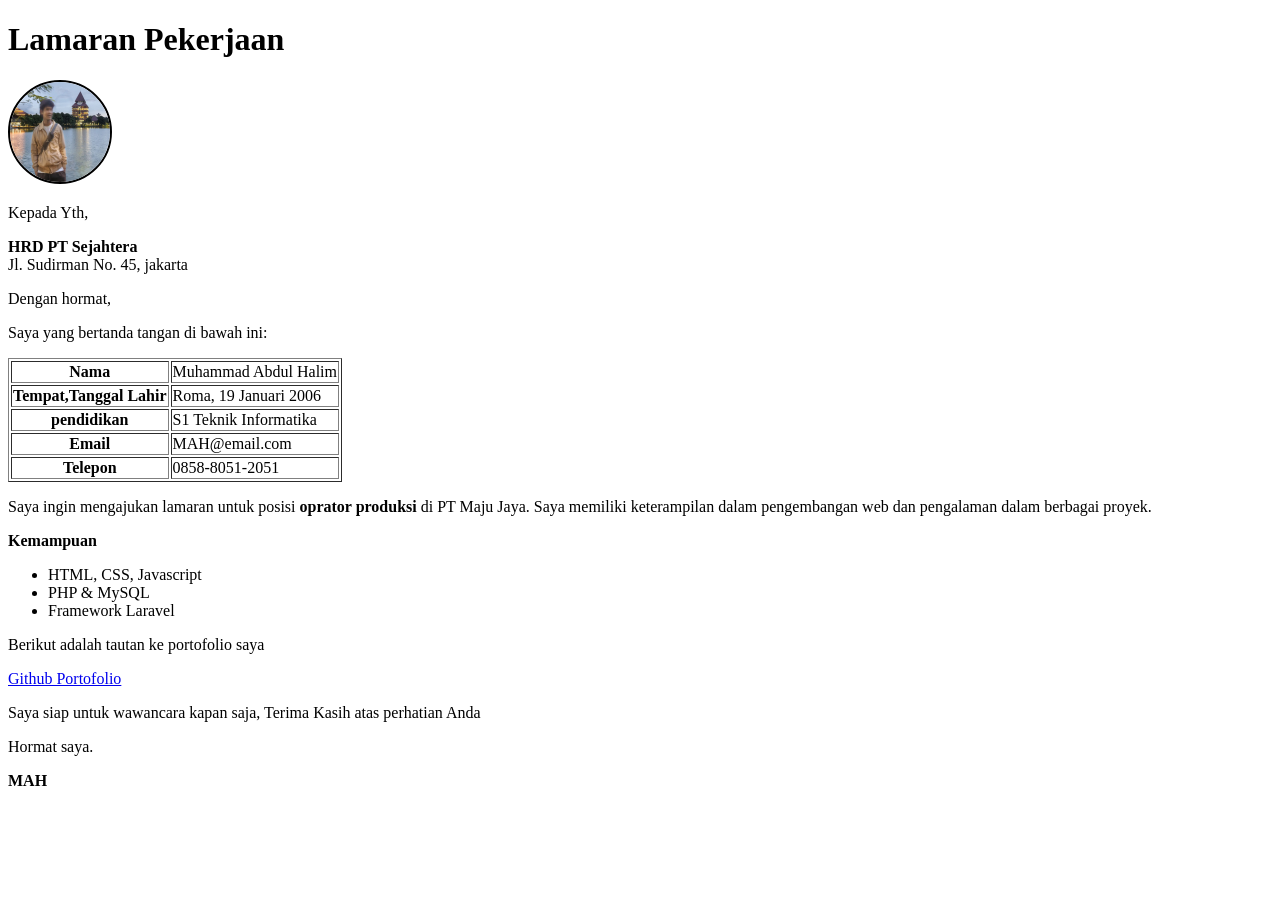
<file: Index.html>
<!DOCTYPE html>
<html lang="en">
<head>
    <meta charset="UTF-8">
    <meta name="viewport" content="width=device-width, initial-scale=1.0">

    <link rel="stylesheet" href="style.css">
    <title>Surat Lamaran Pekerjaan</title>
</head>
<body>
    <div class="pembungkus_utama">
        <h1>Lamaran Pekerjaan</h1>

        <img class="profile" src="lim.jpeg" alt="profile">

        <p>Kepada Yth,</p>
        <p><b>HRD PT Sejahtera</b><br>
        Jl. Sudirman No. 45, jakarta</p>

        <p>Dengan hormat,</p>

        <p>Saya yang bertanda tangan di bawah ini:</p>

        <table border="1">
            <tr>
                <th>Nama</th>
                <td>Muhammad Abdul Halim</td>
            </tr>
            <tr>
                <th>Tempat,Tanggal Lahir</th>
                <td>Roma, 19 Januari 2006</td>
            </tr>
            <tr>
                <th>pendidikan</th>
                <td>S1 Teknik Informatika</td>
            </tr>
            <tr>
                <th>Email</th>
                <td>MAH@email.com</td>
            </tr>
            <tr>
                <th>Telepon</th>
                <td>0858-8051-2051</td>
            </tr>
        </table>
        
        <p>Saya ingin mengajukan lamaran untuk posisi <b>oprator produksi</b> di PT Maju Jaya. Saya memiliki keterampilan dalam pengembangan web dan pengalaman dalam berbagai proyek.</p>

        <p><b>Kemampuan</b></p>
        <ul>
            <li>HTML, CSS, Javascript</li>
            <li>PHP & MySQL</li>
            <li>Framework Laravel</li>
        </ul>

        <p>Berikut adalah tautan ke portofolio saya</p>

        <a href="https://github.com/AbdulHalim26">Github Portofolio</a>

        <p>Saya siap untuk wawancara kapan saja, Terima Kasih atas perhatian Anda</p>

        <p>Hormat saya.</p>

        <p><b>MAH</b></p>
    </div>
</body>
</html>
</file>
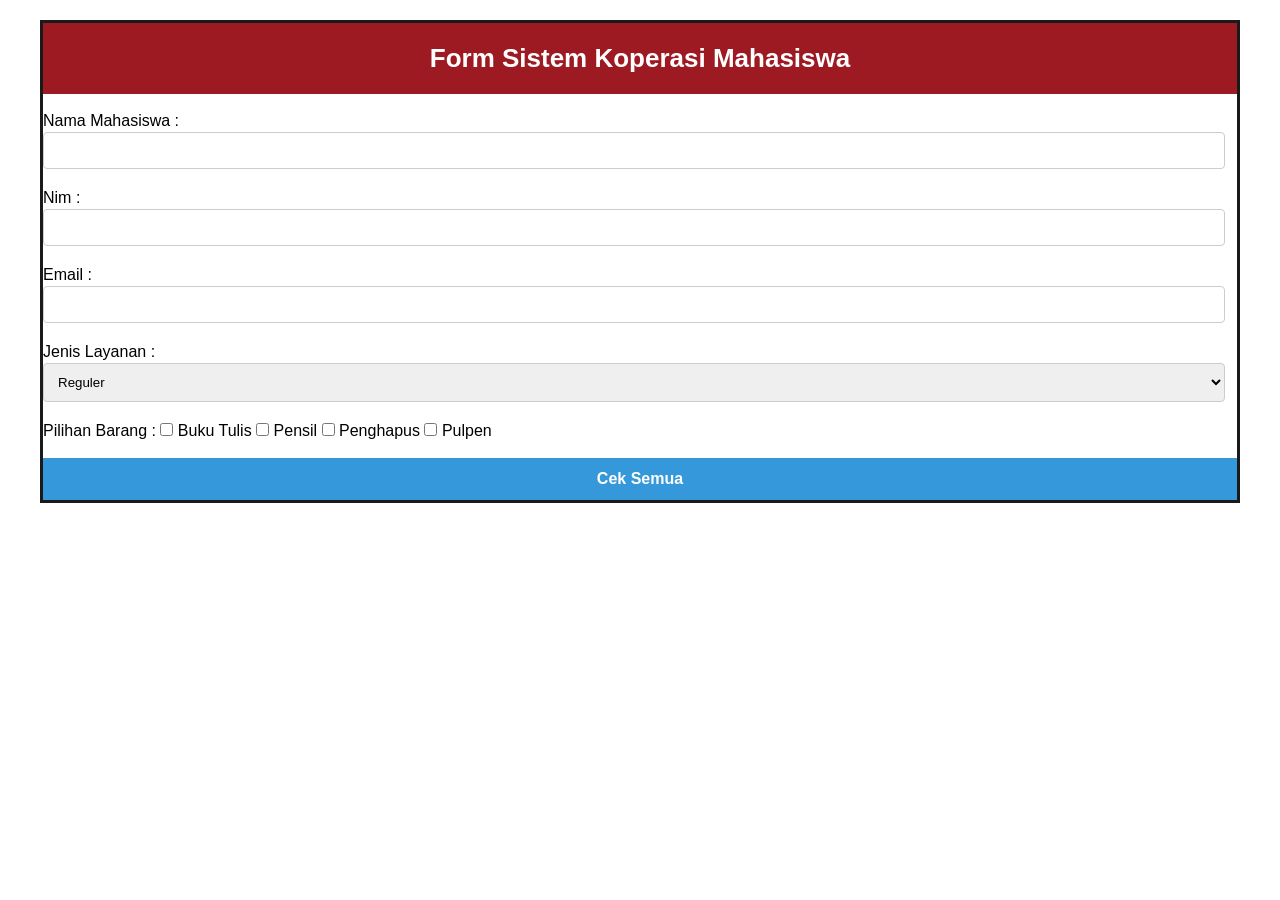
<file: ujiantengahsemester/index.html>
<!DOCTYPE HTML>
<html>
<head>
    <title> Sistem Koperasi Mahasiswa </title>
    <link rel="stylesheet" href="uts.css">
</head>
<body>
    <h2> Form Sistem Koperasi Mahasiswa </h2><br>

    <form method="POST" action="proses.php">
        <label>Nama Mahasiswa : </label>
        <input type="text" name="nama_mhs" required 
        minlength="5" maxlength="20"><br><br>

        <label> Nim : </label>
        <input type="number" name="nim_mhs" required 
        minlength="5" maxlength="10"><br><br>

        <label> Email : </label>
        <input type="email" name="email_mhs"><br><br>

        <label> Jenis Layanan : </label>
        <select name="jenis_layanan">
            <option value="Reguler">Reguler</option>
            <option value="Prioritas">Prioritas</option>
        </select><br><br>

        <label> Pilihan Barang : </label> 
        <input type="checkbox" name="barang[]" value="Buku Tulis"> Buku Tulis
        <input type="checkbox" name="barang[]" value="Pensil"> Pensil
        <input type="checkbox" name="barang[]" value="Penghapus"> Penghapus
        <input type="checkbox" name="barang[]" value="Pulpen"> Pulpen <br><br>

        <button type="submit" name="submit"> Cek Semua </button>
    </form>
</body>
</html>
</file>
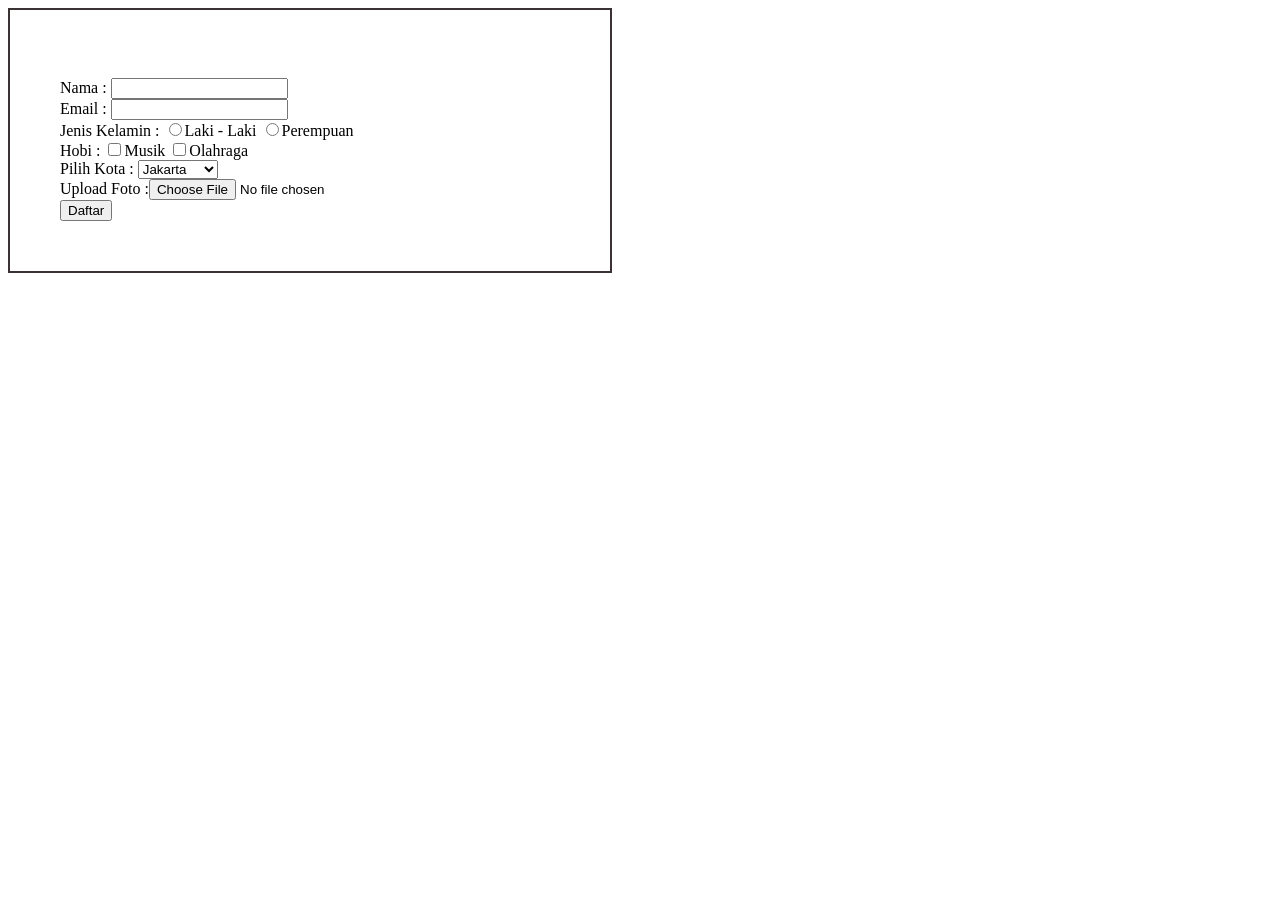
<file: Pertemuan2/tugas-2.html>
<!DOCTYPE html>

<head>
    <title>Tugas Pertemuan 2</title>
    <style>
        .box {
            width: 500px;
            padding: 50px;
            margin: 10 px;
            border: 2px solid rgb(59, 51, 51);
            background-color: rgb(255, 255, 255);
        }
    </style>
</head>

<body>
    <div class="box">
        <form action="db.php" method="post" enctype="multipart/form-data">
            <br>
            Nama : <input type="text" name="username">
            </br>
            Email : <input type="text" name="email">
            <br>
            Jenis Kelamin : <label><input type="radio" name="Jenis Kelamin" value="Laki-Laki">Laki - Laki</label>
            <label><input type="radio" name="Jenis Kelamin" value="Perempuan">Perempuan</label>
            </br>
            Hobi : <label><input type="checkbox" name="hobi" value="Musik">Musik</label>
            <label><input type="checkbox" name="hobi" value="olahraga">Olahraga</label>
            <br>
            Pilih Kota : <select name="pilihan">
                <option value="1">Jakarta</option>
                <option value="2">Bandung</option>
                <option value="3">Surabaya</option>
            </select>
            </br>
            Upload Foto :<input type="file" id="file" name="file">
            <br>
            <!-- <input type="text" name="username" required minlength="5" maxlength="20">
            <input type="email" name="email" required>
            <input type="number" name="age" min="10" max="20"> -->
            <button type="submit">Daftar</button>
        </br>
        </form>
    </div>
</body>

</html>
</file>
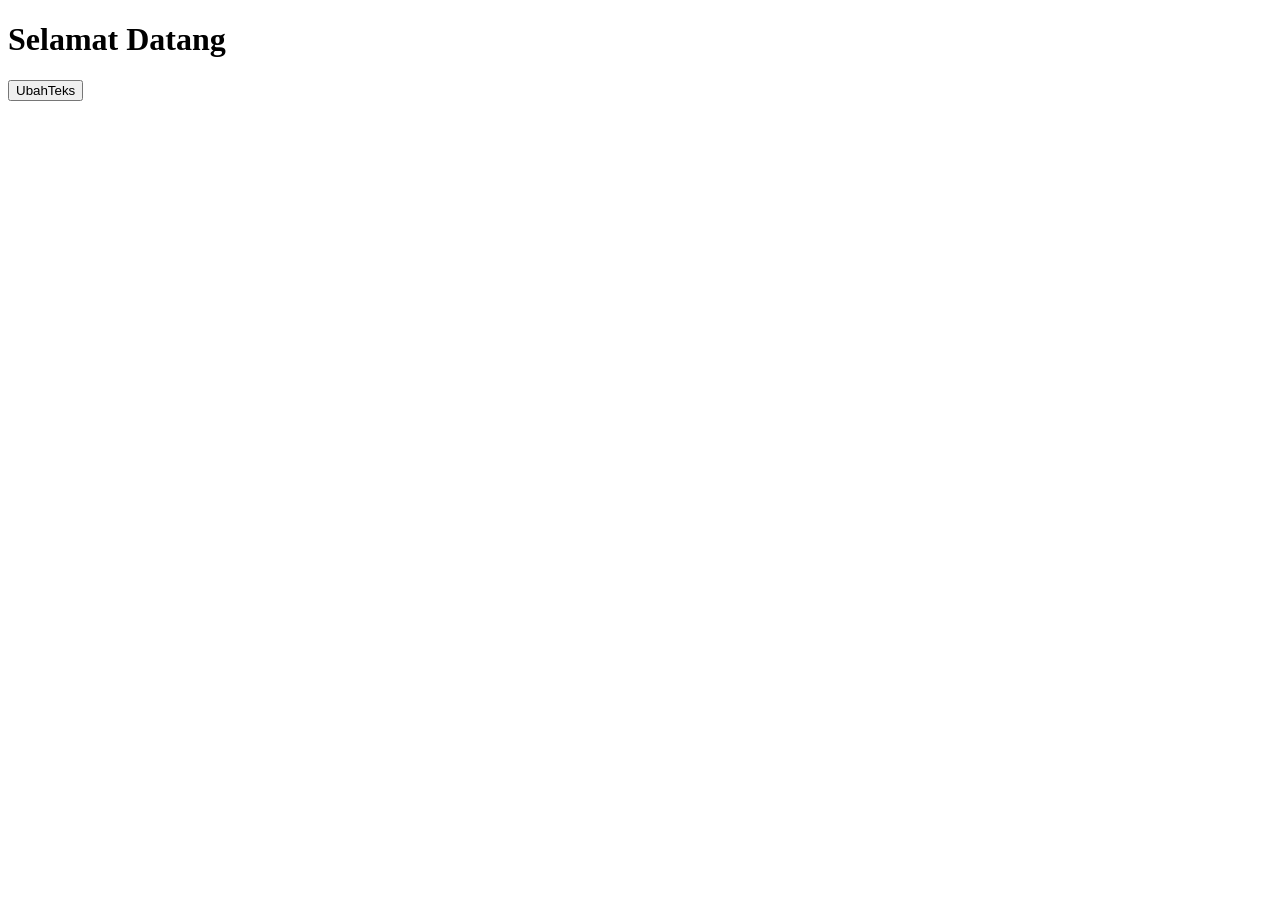
<file: pertemuan3/praktikum3-1.html>
<!DOCTYPE html>
<head>
    <title>Belajar JavaScript</title>
</head>

<body>
    <h1 id="judul">Selamat Datang</h1>
    <button onclick="ubahTeks()">UbahTeks</button>

    <script>
        function ubahTeks(){
        document.getElementById("judul").innerHTML ="cihuy!";
    }
    </script>
</body>
</html>
</file>
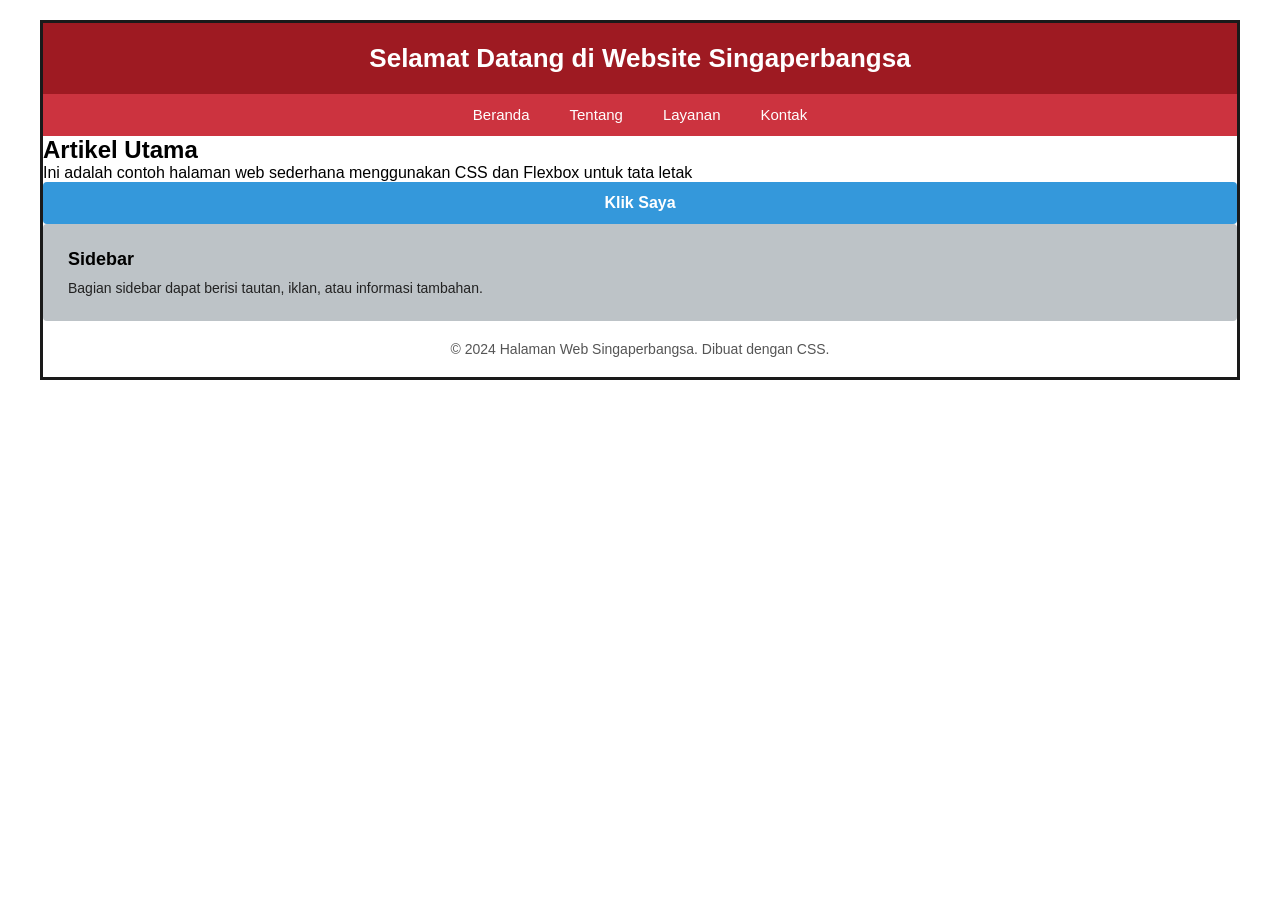
<file: pertemuan3/praktikum3.html>
<!DOCTYPE html>
<head>
    <title>Halaman Web Singaperbangsa</title>
    <link rel="stylesheet" href="style.css">
</head>

<body>

    <header>
        <h1>Selamat Datang di Website Singaperbangsa</h1>
    </header>

    <nav>
        <ul>
            <li><a href='#'>Beranda</a></li>
            <li><a href='#'>Tentang</a></li>
            <li><a href='#'>Layanan</a></li>
            <li><a href='#'>Kontak</a></li>
        </ul>
    </nav>

    <div class="container">
        <section class="content">
            <h2>Artikel Utama</h2>
            <p>Ini adalah contoh halaman web sederhana menggunakan CSS dan Flexbox untuk tata letak</p>
            <button class="btn">Klik Saya</button>
        </section>
        <aside class="sidebar">

            <h2>Sidebar</h2>
            <p>Bagian sidebar dapat berisi tautan, iklan, atau informasi tambahan.</p>
        </aside>    
    </div>

    <footer>
        <p>&copy; 2024 Halaman Web Singaperbangsa. Dibuat dengan CSS.</p>
    </footer>
    

</body>

</html>
</file>
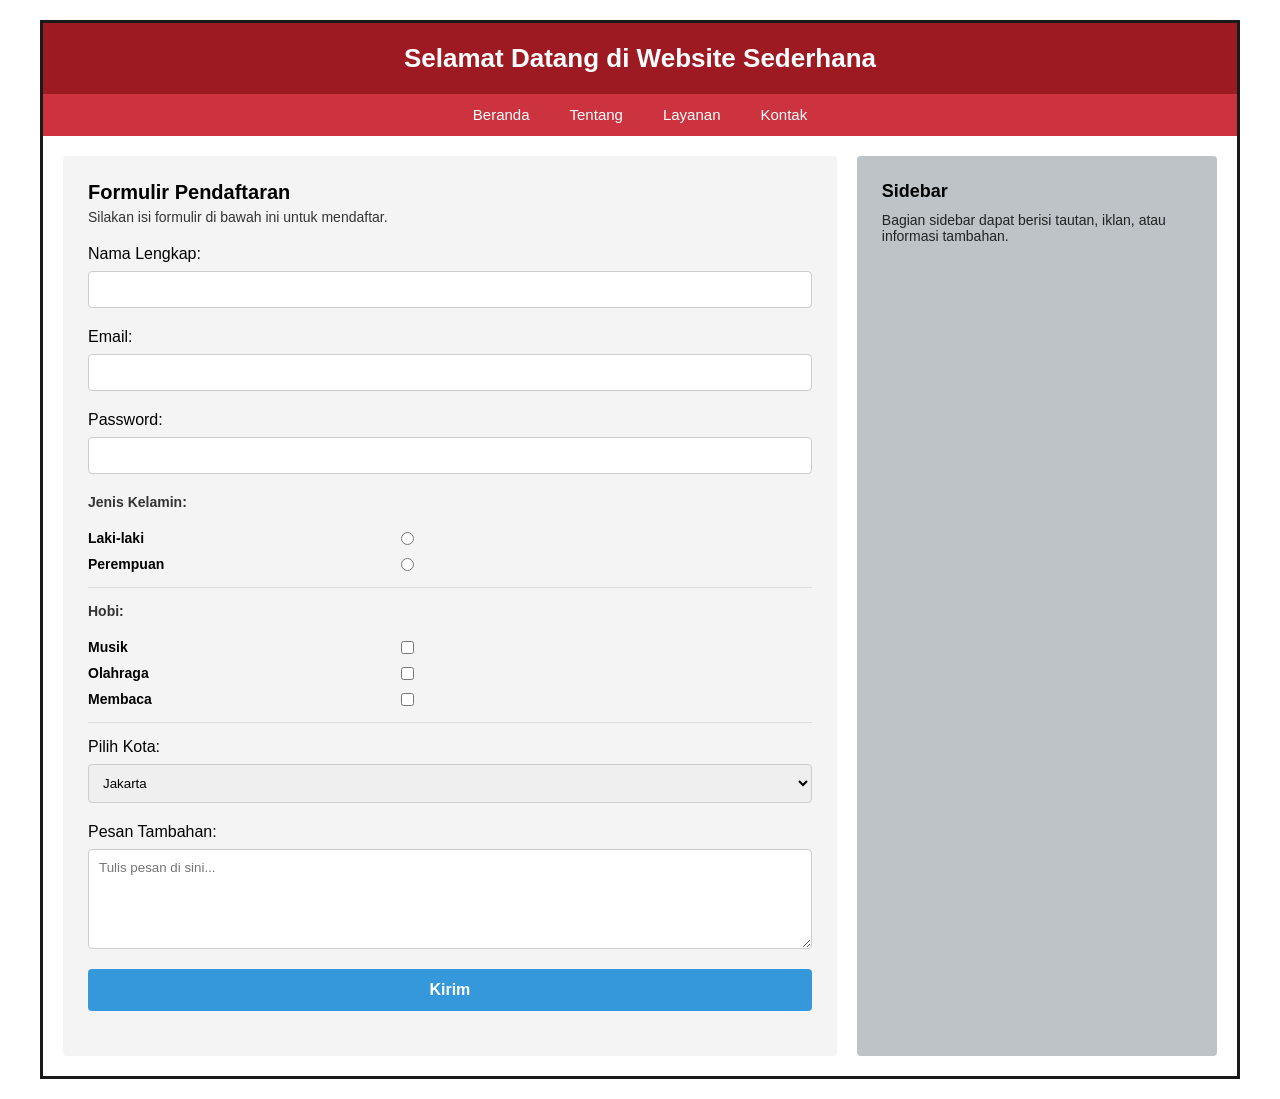
<file: pertemuan3/tugas3-1.html>
<!DOCTYPE html>
<html lang="id">

<head>
    <meta charset="UTF-8">
    <title>Tugas Praktikum 3.1</title>
    <link rel="stylesheet" href="tugas3-1.css">
</head>

<body>
    <header>
        <h1>Selamat Datang di Website Sederhana</h1>
    </header>

    <nav>
        <ul>
            <li><a href="#">Beranda</a></li>
            <li><a href="#">Tentang</a></li>
            <li><a href="#">Layanan</a></li>
            <li><a href="#">Kontak</a></li>
        </ul>
    </nav>

    <div class="container-utama">

        <div class="form-section">
            <h2>Formulir Pendaftaran</h2>
            <p>Silakan isi formulir di bawah ini untuk mendaftar.</p>

            <form action="#">
                <label for="nama">Nama Lengkap:</label>
                <input type="text" id="nama" name="namalengkap">

                <label for="email">Email:</label>
                <input type="email" id="email" name="email">

                <label for="password">Password:</label>
                <input type="password" id="password" name="password">

                <p class="label-judul"><strong>Jenis Kelamin:</strong></p>

                <div class="pilihan-row">
                    <label for="laki">Laki-laki</label>
                    <input type="radio" id="laki" name="jenis_kelamin" value="Laki-Laki">
                </div>
                <div class="pilihan-row">
                    <label for="perempuan">Perempuan</label>
                    <input type="radio" id="perempuan" name="jenis_kelamin" value="Perempuan">
                </div>

                <hr class="garis-pembatas">

                <p class="label-judul"><strong>Hobi:</strong></p>

                <div class="pilihan-row">
                    <label for="musik">Musik</label>
                    <input type="checkbox" id="musik" name="hobi" value="Musik">
                </div>
                <div class="pilihan-row">
                    <label for="olahraga">Olahraga</label>
                    <input type="checkbox" id="olahraga" name="hobi" value="Olahraga">
                </div>
                <div class="pilihan-row">
                    <label for="membaca">Membaca</label>
                    <input type="checkbox" id="membaca" name="hobi" value="Membaca">
                </div>

                <hr class="garis-pembatas">

                <label for="kota">Pilih Kota:</label>
                <select id="kota" name="pilihan">
                    <option value="Jakarta">Jakarta</option>
                    <option value="Bandung">Bandung</option>
                    <option value="Surabaya">Surabaya</option>
                </select>

                <label for="pesan">Pesan Tambahan:</label>
                <textarea id="pesan" name="pesan_tambahan" placeholder="Tulis pesan di sini..."></textarea>

                <button type="submit" class="btn">Kirim</button>
            </form>
        </div>

        <div class="sidebar">
            <h2>Sidebar</h2>
            <p>Bagian sidebar dapat berisi tautan, iklan, atau informasi tambahan.</p>
        </div>

    </div>

    <footer>
</body>

</html>
</file>
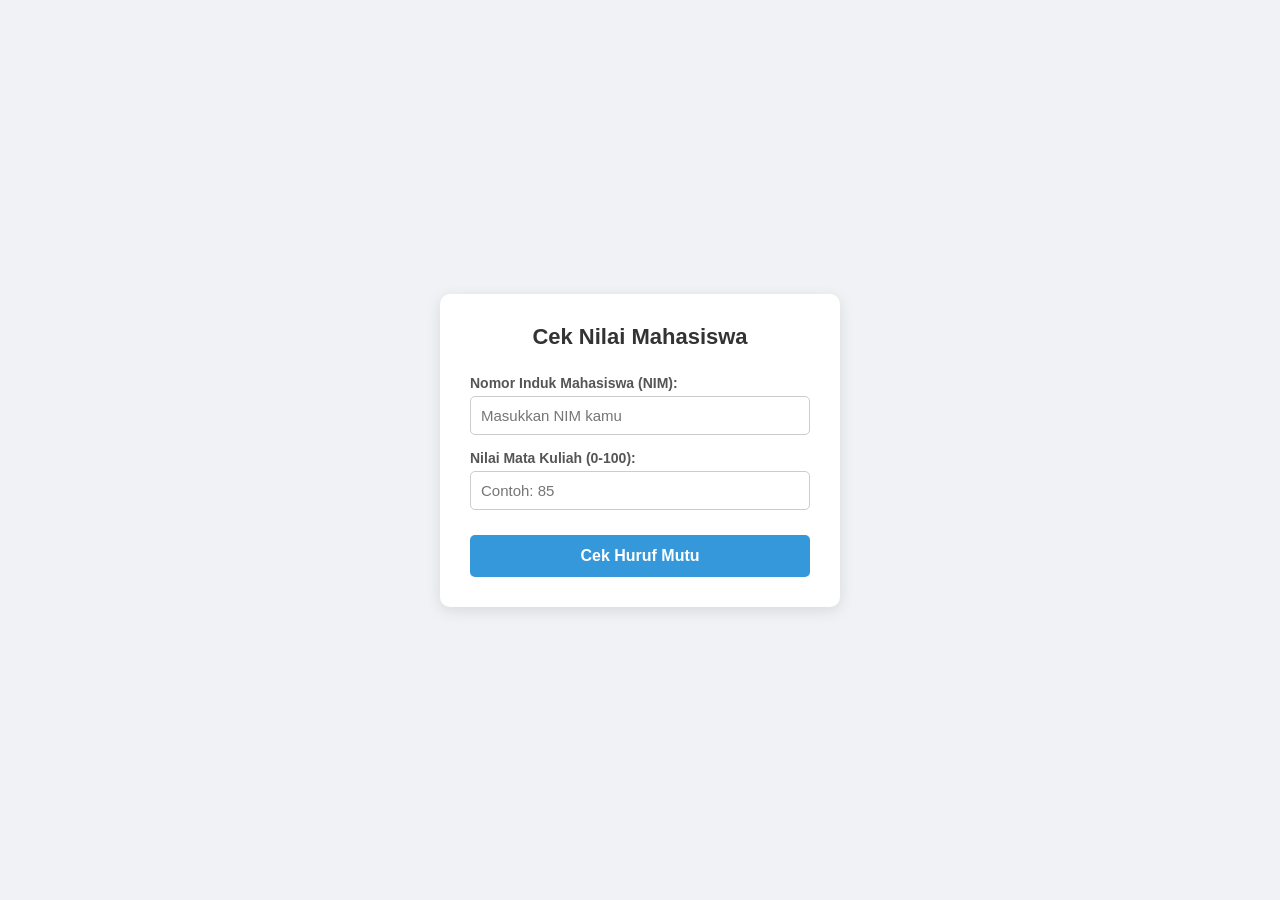
<file: pertemuan3/Tugas3-2.html>
<!DOCTYPE html>
<html lang="id">
<head>
    <meta charset="UTF-8">
    <meta name="viewport" content="width=device-width, initial-scale=1.0">
    <title>Tugas Praktikum 3.2</title>
    
    <style>
        * {
            box-sizing: border-box;
            font-family: 'Segoe UI', Tahoma, Geneva, Verdana, sans-serif;
        }

        body {
            background-color: #f0f2f5; /* Warna latar abu-abu terang */
            display: flex;
            justify-content: center;
            align-items: center;
            height: 100vh;
            margin: 0;
        }

        .container {
            background-color: white;
            padding: 30px;
            border-radius: 10px; /* Bikin ujung kotak melengkung */
            box-shadow: 0 4px 15px rgba(0,0,0,0.1); /* Efek bayangan */
            width: 100%;
            max-width: 400px;
        }

        h1 {
            text-align: center;
            color: #333;
            font-size: 22px;
            margin-top: 0;
            margin-bottom: 25px;
        }

        .grup-input {
            margin-bottom: 15px;
        }

        label {
            display: block;
            margin-bottom: 5px;
            color: #555;
            font-weight: bold;
            font-size: 14px;
        }

        input {
            width: 100%;
            padding: 10px;
            border: 1px solid #ccc;
            border-radius: 5px;
            font-size: 15px;
        }

        /* Saat input diklik (fokus), batasnya jadi biru */
        input:focus {
            border-color: #3498db;
            outline: none;
        }

        button {
            width: 100%;
            padding: 12px;
            background-color: #3498db; /* Warna biru */
            color: white;
            border: none;
            border-radius: 5px;
            font-size: 16px;
            font-weight: bold;
            cursor: pointer;
            transition: 0.3s;
            margin-top: 10px;
        }

        button:hover {
            background-color: #2980b9; /* Biru lebih gelap saat disentuh mouse */
        }

        /* Styling dasar untuk kotak hasil */
        #tempatHasil {
            margin-top: 20px;
            padding: 15px;
            border-radius: 5px;
            text-align: center;
            display: none; /* Awalnya disembunyikan sampai tombol diklik */
        }

        /* Class ini akan dipanggil oleh JavaScript jika berhasil */
        .sukses {
            background-color: #e8f5e9;
            color: #2e7d32;
            border: 1px solid #c8e6c9;
        }

        /* Class ini akan dipanggil oleh JavaScript jika error */
        .error {
            background-color: #ffebee;
            color: #c62828;
            border: 1px solid #ffcdd2;
        }
    </style>
</head>
<body>

    <div class="container">
        <h1>Cek Nilai Mahasiswa</h1>
        
        <div class="grup-input">
            <label for="nim">Nomor Induk Mahasiswa (NIM):</label>
            <input type="text" id="nim" placeholder="Masukkan NIM kamu">
        </div>

        <div class="grup-input">
            <label for="nilai">Nilai Mata Kuliah (0-100):</label>
            <input type="number" id="nilai" placeholder="Contoh: 85">
        </div>

        <button onclick="hitungMutu()">Cek Huruf Mutu</button>

        <div id="tempatHasil"></div>
    </div>

    <script>
        function hitungMutu() {
            let nimUser = document.getElementById("nim").value;
            let nilaiUser = document.getElementById("nilai").value;
            let angka = parseInt(nilaiUser);
            
            let kotakHasil = document.getElementById("tempatHasil");

            // Validasi: Cek apakah kotak isian kosong
            if (nimUser === "" || isNaN(angka)) {
                kotakHasil.innerHTML = "<strong>Peringatan:</strong> Harap isi NIM dan Nilai terlebih dahulu!";
                kotakHasil.className = "error";     // Memanggil gaya CSS merah
                kotakHasil.style.display = "block"; // Menampilkan kotak
                return; // Menghentikan kode agar tidak lanjut ke bawah
            }

            // Logika IF-ELSE sesuai soal
            if (angka < 0 || angka > 100) {
                kotakHasil.innerHTML = "<strong>Error:</strong> Nilai tidak valid! Masukkan rentang 0 - 100.";
                kotakHasil.className = "error";     // Memanggil gaya CSS merah
            } 
            else {
                // Mencari huruf mutu
                let hurufMutu = "";
                if (angka >= 80) { hurufMutu = "A"; }
                else if (angka >= 70) { hurufMutu = "B"; }
                else if (angka >= 60) { hurufMutu = "C"; }
                else if (angka >= 50) { hurufMutu = "D"; }
                else { hurufMutu = "E"; }

                // Menampilkan hasil jika valid
                // Tanda backtick (`) digunakan agar kita bisa memasukkan variabel ke dalam teks dengan gampang pakai ${}
                kotakHasil.innerHTML = `NIM: <strong>${nimUser}</strong> <br> Mendapatkan Huruf Mutu: <strong style="font-size: 24px;">${hurufMutu}</strong>`;
                kotakHasil.className = "sukses";    // Memanggil gaya CSS hijau
            }

            // Munculkan kotaknya setelah diisi teks
            kotakHasil.style.display = "block";
        }
    </script>

</body>
</html>
</file>
<file: style.css>
.profile{
    width: 100px;
    height: 100px;
    border-radius: 50%;
    border: solid 2px #000;
}
</file>
<file: ujiantengahsemester/uts.css>
* {
    box-sizing: border-box;
    margin: 0;
    padding: 0;
    font-family: Arial, sans-serif;
}

body {
    border: 3px solid #1a1a1a;
    margin: 20px auto;
    max-width: 1200px;
    background-color: #ffffff;
}

h2 {
    background-color: #9e1a22; 
    color: white;
    text-align: center;
    padding: 20px 0;
    font-size: 26px;
}

.form-section {
    flex: 10; 
    background-color: #f4f4f4; 
    padding: 5px;
    border-radius: 5px;
}

.form-section h2 {
    margin-bottom: 5px;
    font-size: 20px;
}

input[type="text"],
input[type="number"],
input[type="email"],
select,
textarea {
    width: 99%;
    padding: 10px;
    margin-top: 2px;
    margin-bottom: 2px;
    border: 1px solid #ccc;
    border-radius: 4px;
    display: stack; 
}

textarea {
    height: 100px;
    resize: vertical;
}

input[type="submit"], button {
    background-color: #3498db; 
    color: white;
    padding: 12px;
    border: none;
    cursor: pointer;
    width: 100%;
    font-size: 16px;
    font-weight: bold;
}

input[type="submit"]:hover, button:hover {
    background-color: #2980b9;
}
</file>
<file: pertemuan3/style.css>
/* =========================================
   Reset Dasar & Body
========================================= */
* {
    box-sizing: border-box;
    margin: 0;
    padding: 0;
    font-family: Arial, sans-serif;
}

body {
    /* Memberikan bingkai luar seperti pada desain target */
    border: 3px solid #1a1a1a;
    margin: 20px auto;
    max-width: 1200px;
    background-color: #ffffff;
}

/* =========================================
   Header & Navigasi
========================================= */
h1 {
    background-color: #9e1a22; /* Merah gelap */
    color: white;
    text-align: center;
    padding: 20px 0;
    font-size: 26px;
}

ul {
    background-color: #cc333f; /* Merah terang */
    list-style-type: none;
    display: flex;
    justify-content: center;
    gap: 40px;
    padding: 12px 0;
}

ul li a {
    color: white;
    text-decoration: none;
    font-size: 15px;
}

ul li a:hover {
    text-decoration: underline;
}

/* =========================================
   Layout Utama (Kiri Kanan)
========================================= */
/* Class ini digunakan untuk membungkus form dan sidebar agar bersebelahan */
.container-utama {
    display: flex;
    gap: 20px;
    padding: 20px;
}

/* =========================================
   Bagian Form (Kiri)
========================================= */
.form-section {
    flex: 7; /* Porsi lebar kiri sekitar 70% */
    background-color: #f4f4f4; /* Abu-abu sangat terang */
    padding: 25px;
    border-radius: 4px;
}

.form-section h2 {
    margin-bottom: 5px;
    font-size: 20px;
}

.form-section p {
    margin-bottom: 20px;
    font-size: 14px;
    color: #333;
}

/* Styling Input & Textarea */
input[type="text"],
input[type="email"],
input[type="password"],
select,
textarea {
    width: 100%;
    padding: 10px;
    margin-top: 8px;
    margin-bottom: 20px;
    border: 1px solid #ccc;
    border-radius: 4px;
    display: block; /* Memaksa kotak input turun ke bawah teks */
}

textarea {
    height: 100px;
    resize: vertical;
}

/* Tombol Kirim */
input[type="submit"], button {
    background-color: #3498db; /* Biru */
    color: white;
    padding: 12px;
    border: none;
    border-radius: 4px;
    cursor: pointer;
    width: 100%;
    font-size: 16px;
    font-weight: bold;
}

input[type="submit"]:hover, button:hover {
    background-color: #2980b9;
}

/* =========================================
   Bagian Sidebar (Kanan)
========================================= */
.sidebar {
    flex: 3; /* Porsi lebar kanan sekitar 30% */
    background-color: #bdc3c7; /* Abu-abu lebih gelap */
    padding: 25px;
    border-radius: 4px;
    height: fit-content;
}

.sidebar h2 {
    margin-bottom: 10px;
    font-size: 18px;
}

.sidebar p {
    font-size: 14px;
    color: #222;
}

/* =========================================
   Footer
========================================= */
footer {
    text-align: center;
    padding: 20px;
    font-size: 14px;
    color: #555;
}
</file>
<file: pertemuan3/tugas3-1.css>
/* =========================================
   Reset Dasar & Body
========================================= */
* {
    box-sizing: border-box;
    margin: 0;
    padding: 0;
    font-family: Arial, sans-serif;
}

body {
    /* Memberikan bingkai luar seperti pada desain target */
    border: 3px solid #1a1a1a;
    margin: 20px auto;
    max-width: 1200px;
    background-color: #ffffff;
}

/* =========================================
   Header & Navigasi
========================================= */
h1 {
    background-color: #9e1a22; /* Merah gelap */
    color: white;
    text-align: center;
    padding: 20px 0;
    font-size: 26px;
}

ul {
    background-color: #cc333f; /* Merah terang */
    list-style-type: none;
    display: flex;
    justify-content: center;
    gap: 40px;
    padding: 12px 0;
}

ul li a {
    color: white;
    text-decoration: none;
    font-size: 15px;
}

ul li a:hover {
    text-decoration: underline;
}

/* =========================================
   Layout Utama (Kiri Kanan)
========================================= */
/* Class ini digunakan untuk membungkus form dan sidebar agar bersebelahan */
.container-utama {
    display: flex;
    gap: 20px;
    padding: 20px;
}

/* =========================================
   Bagian Form (Kiri)
========================================= */
.form-section {
    flex: 7; /* Porsi lebar kiri sekitar 70% */
    background-color: #f4f4f4; /* Abu-abu sangat terang */
    padding: 25px;
    border-radius: 4px;
}

.form-section h2 {
    margin-bottom: 5px;
    font-size: 20px;
}

.form-section p {
    margin-bottom: 20px;
    font-size: 14px;
    color: #333;
}

/* Styling Input & Textarea */
input[type="text"],
input[type="email"],
input[type="password"],
select,
textarea {
    width: 100%;
    padding: 10px;
    margin-top: 8px;
    margin-bottom: 20px;
    border: 1px solid #ccc;
    border-radius: 4px;
    display: block; /* Memaksa kotak input turun ke bawah teks */
}

textarea {
    height: 100px;
    resize: vertical;
}

/* Tombol Kirim */
input[type="submit"], button {
    background-color: #3498db; /* Biru */
    color: white;
    padding: 12px;
    border: none;
    border-radius: 4px;
    cursor: pointer;
    width: 100%;
    font-size: 16px;
    font-weight: bold;
}

input[type="submit"]:hover, button:hover {
    background-color: #2980b9;
}

/* =========================================
   Bagian Sidebar (Kanan)
========================================= */
.sidebar {
    flex: 3; /* Porsi lebar kanan sekitar 30% */
    background-color: #bdc3c7; /* Abu-abu lebih gelap */
    padding: 25px;
    border-radius: 4px;
    height: 900px;
}

.sidebar h2 {
    margin-bottom: 10px;
    font-size: 18px;
}

.sidebar p {
    font-size: 14px;
    color: #222;
}

/* =========================================
   Styling Khusus Radio, Checkbox, & Garis
========================================= */
.label-judul {
    margin-top: 15px;
    margin-bottom: 10px;
    font-size: 14px;
    color: #333;
}

/* Membuat baris sejajar kiri-kanan */
.pilihan-row {
    display: flex;
    align-items: center;
    margin-bottom: 10px;
    /* Mengatur lebar ini akan mendorong bulatan/kotak ke arah tengah form */
    width: 45%; 
}

.pilihan-row label {
    flex: 1; /* Memaksa teks mengambil ruang sebelah kiri */
    font-size: 14px;
    font-weight: bold;
}

.pilihan-row input {
    margin: 0;
    width: auto;
    cursor: pointer;
}

/* Garis abu-abu tipis pemisah antar bagian */
.garis-pembatas {
    border: 0;
    border-top: 1px solid #ddd;
    margin: 15px 0;
}
</file>
